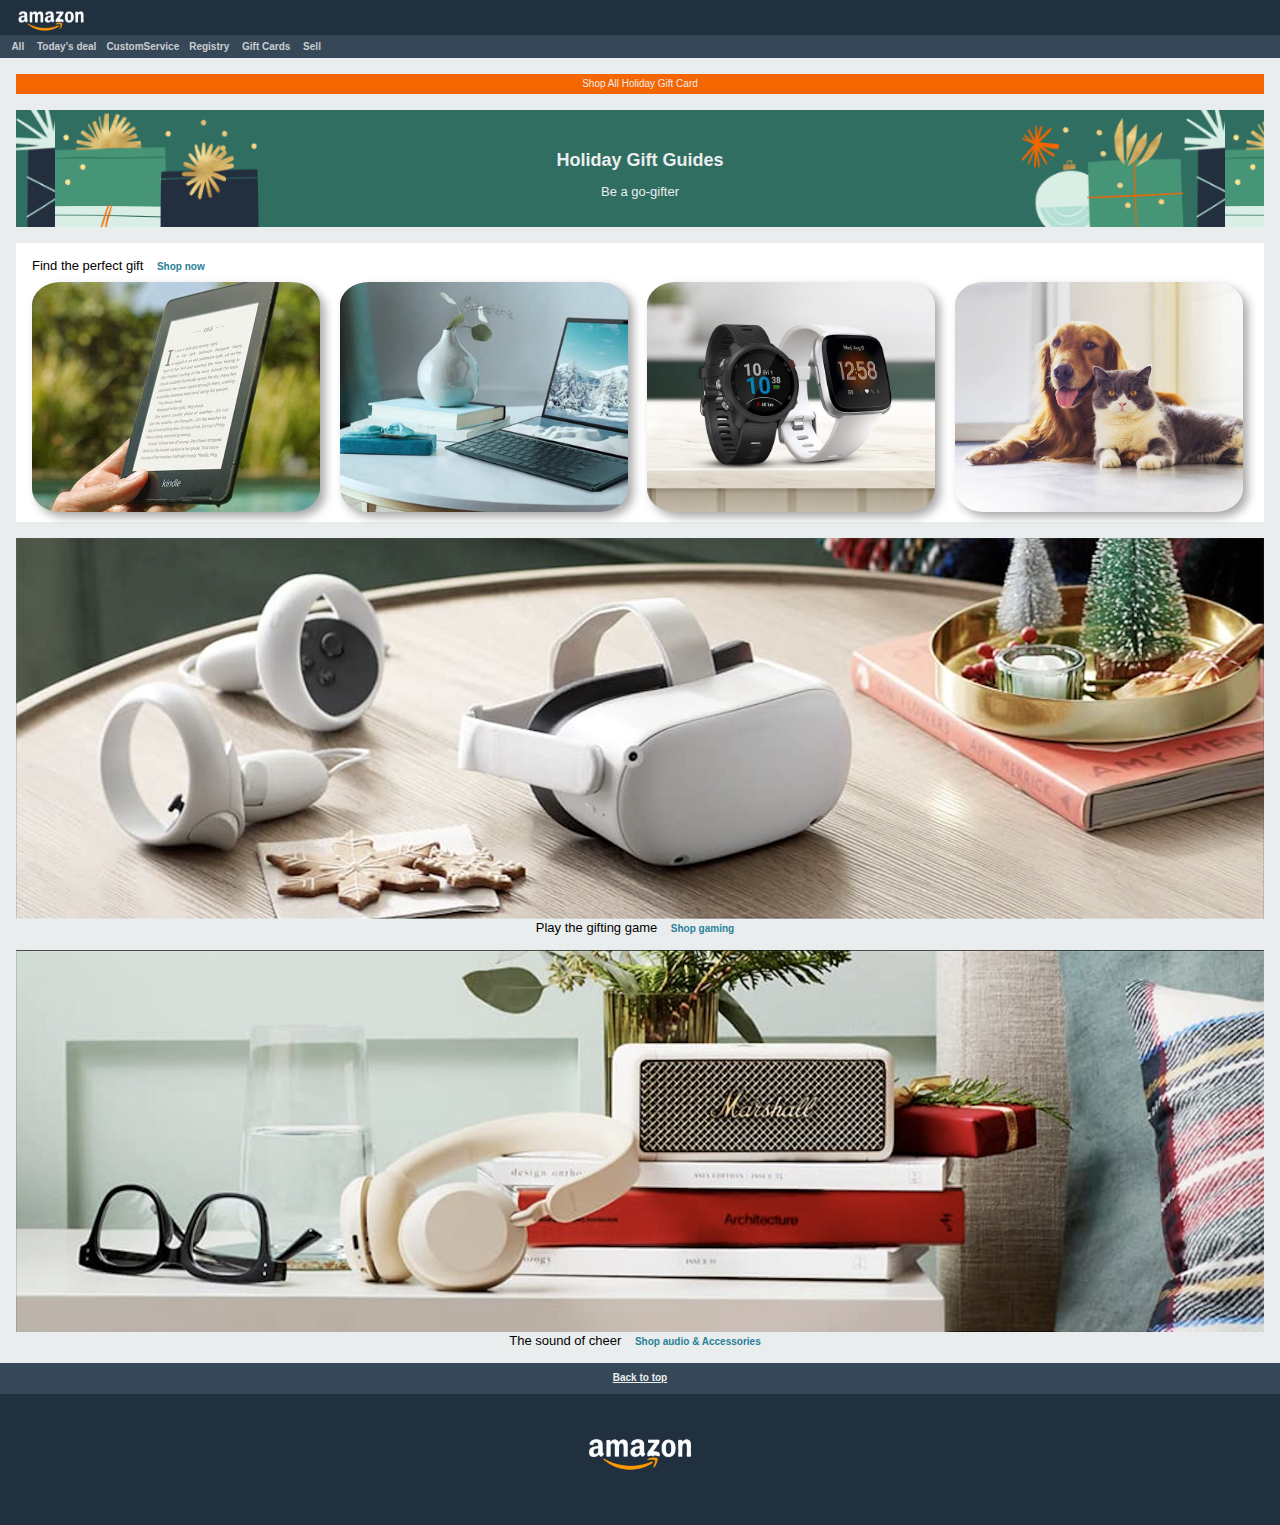
<file: Amazon Page/index.html>
<!DOCTYPE html>
<html lang="en">
  <head>
    <meta charset="UTF-8" />
    <meta name="viewport" content="width=device-width, initial-scale=1.0" />
    <title>Amzon Page</title>
    <link rel="stylesheet" href="./assets/css/reset.css" />
    <link rel="stylesheet" href="./assets/css/style.css" />
  </head>
  <body>
    <header>
      <img width="70px" src="assets/images/logo.png" />
      <div>
        <span><a>All</a> <a>Today's deal</a><a>CustomService</a><a>Registry</a> <a>Gift Cards</a><a> Sell</a> </span>
      </div>
    </header>
    <main>
      <div id="orangeBanner">
        <span>Shop All Holiday Gift Card</span>
      </div>
      <div id="bigBanner">
        <h1>Holiday Gift Guides</h1>
        <p>Be a go-gifter</p>
      </div>
      <section>
        <h2>Find the perfect gift <a href="#">Shop now</a></h2>
        <article>
          <div id="box1"></div>
        </article>
        <article>
          <div id="box2"></div>
        </article>
        <article>
          <div id="box3"></div>
        </article>
        <article>
          <div id="box4"></div>
        </article>
      </section>
      <img src="./assets/images/img_9.png" />
      <h2>Play the gifting game <a href="#">Shop gaming</a></h2>
      <img src="./assets/images/img_10.png" />
      <h2>The sound of cheer <a href="#">Shop audio & Accessories</a></h2>
    </main>
    <footer>
      <div>
        <a href="#">Back to top</a>
      </div>
      <img width="110" src="./assets/images/logo.png" />
    </footer>
  </body>
</html>
</file>
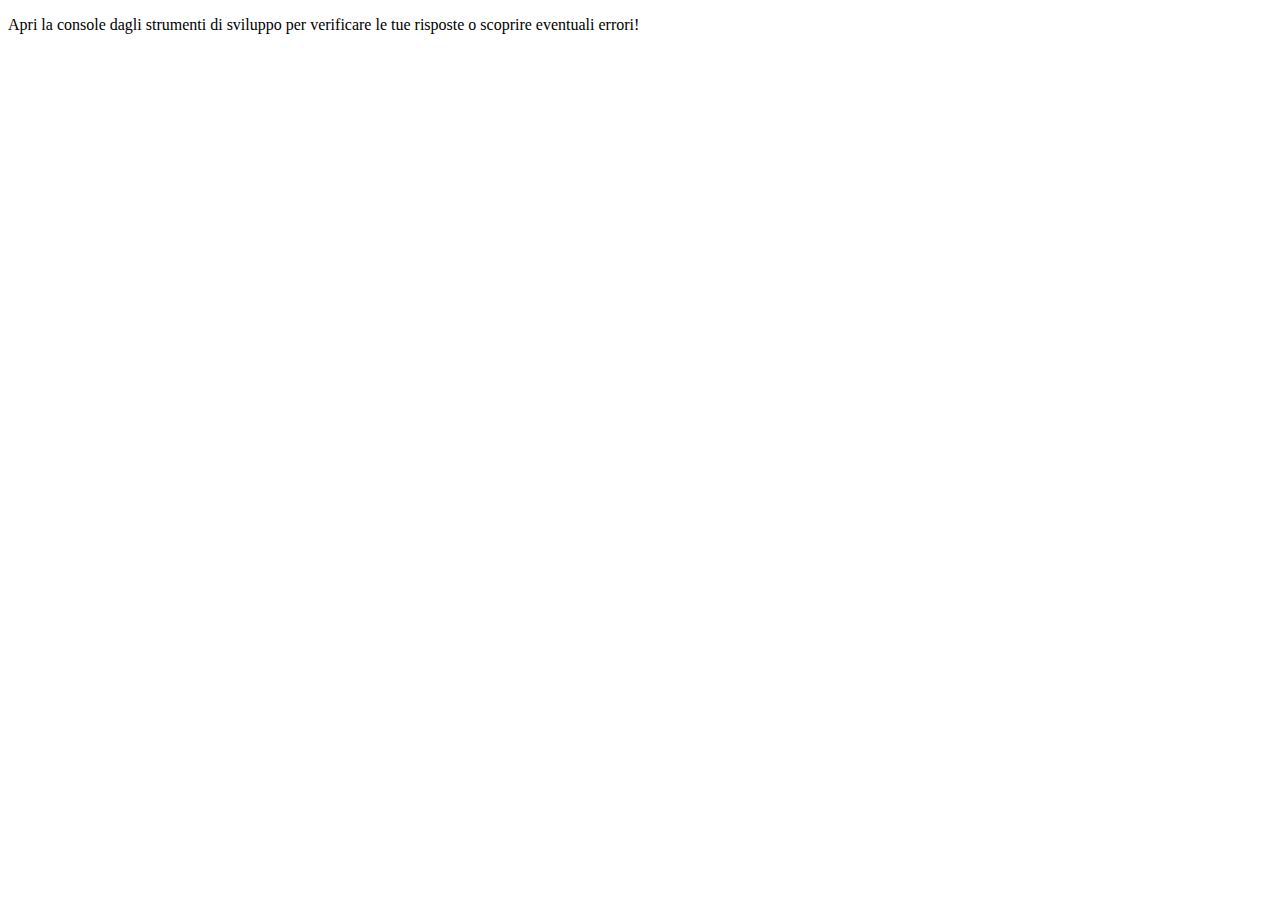
<file: JS Exercises/index.html>
<!DOCTYPE html>
<html lang="en">
  <head>
    <meta charset="UTF-8" />
    <meta name="viewport" content="width=device-width, initial-scale=1.0" />
    <title>Esercizi JS</title>
  </head>
  <body>
    <main>
      <p>Apri la console dagli strumenti di sviluppo per verificare le tue risposte o scoprire eventuali errori!</p>
    </main>
    <script src="D5.js"></script>
  </body>
</html>
</file>
<file: Amazon Page/assets/css/style.css>
/* Your styles here */
* {
  font-family: Arial, Helvetica, sans-serif;
  font-size: small;
}
h1 {
  font-size: large;
  font-weight: bold;
  padding: 0.8rem 0 1rem;
}
h2 {
  color: black;
}
a {
  color: #288199;
  font-size: x-small;
  font-weight: 800;
  padding: 10px;
  text-decoration: none;
}
/* HEADER */
header {
  background-color: #21303e;
  padding-top: 0.5rem;
}
header img {
  margin-left: 1rem;
}
header div {
  background-color: #364858;
  padding: 0.4rem;
  font-size: x-small;
  font-family: Arial, Helvetica, sans-serif;
}
header a {
  color: #ebedeed0;
  padding: 5px;
}
/* MAIN */
main {
  background-color: #eaedee;
  padding: 1rem;
  text-align: center;
  color: #ebedee;
}
#orangeBanner {
  background-color: #f56500;
  padding: 0.3rem;
  font-size: x-small;
}

#bigBanner {
  background-color: #2f6d5f;
  background-image: url(../images/bg-image.png);
  background-size: contain;
  background-position-x: center;
  padding: 1.8rem;
  margin-top: 1rem;
}

section {
  text-align: left;
  padding: 1rem 0 0 1rem;
  box-sizing: border-box;
  background-color: #ffffff;
  margin-top: 1rem;
}
article {
  width: 25%;
  display: inline-block;
  margin-right: -4px;
  box-sizing: border-box;
  vertical-align: top;
  padding: 10px 20px 10px 0;
  height: 250px;
}
#box1 {
  background-color: #21303e;
  background-image: url(../images/img_1.jpg);
  background-size: cover;
  background-position: center;
  height: 100%;
  width: 100%;
  border-radius: 10%;
  box-shadow: 5px 5px 10px rgb(169, 169, 169);
}
#box2 {
  background-color: #21303e;
  background-image: url(../images/img_2.jpg);
  background-size: cover;
  background-position: center;
  height: 100%;
  width: 100%;
  border-radius: 10%;
  box-shadow: 5px 5px 10px rgb(169, 169, 169);
}
#box3 {
  background-color: #21303e;
  background-image: url(../images/img_3.jpg);
  background-size: cover;
  background-position: center;
  height: 100%;
  width: 100%;
  border-radius: 10%;
  box-shadow: 5px 5px 10px rgb(169, 169, 169);
}
#box4 {
  background-color: #21303e;
  background-image: url(../images/img_4.jpg);
  background-size: cover;
  background-position: center;
  height: 100%;
  width: 100%;
  border-radius: 10%;
  box-shadow: 5px 5px 10px rgb(169, 169, 169);
}
main img {
  width: 100%;
  margin-top: 1rem;
}
/* FOOTER */

footer {
  background-color: #21303e;
  text-align: center;
  padding-bottom: 50px;
}
footer div {
  background-color: #364858;
  color: #ebedee;
  margin-bottom: 2.5rem;
  padding: 0.3rem 0.6rem 0.6rem;
}
footer div a {
  color: #ebedee;
  text-decoration: underline;
  font-weight: 600;
  font-family: Arial, Helvetica, sans-serif;
}
</file>
